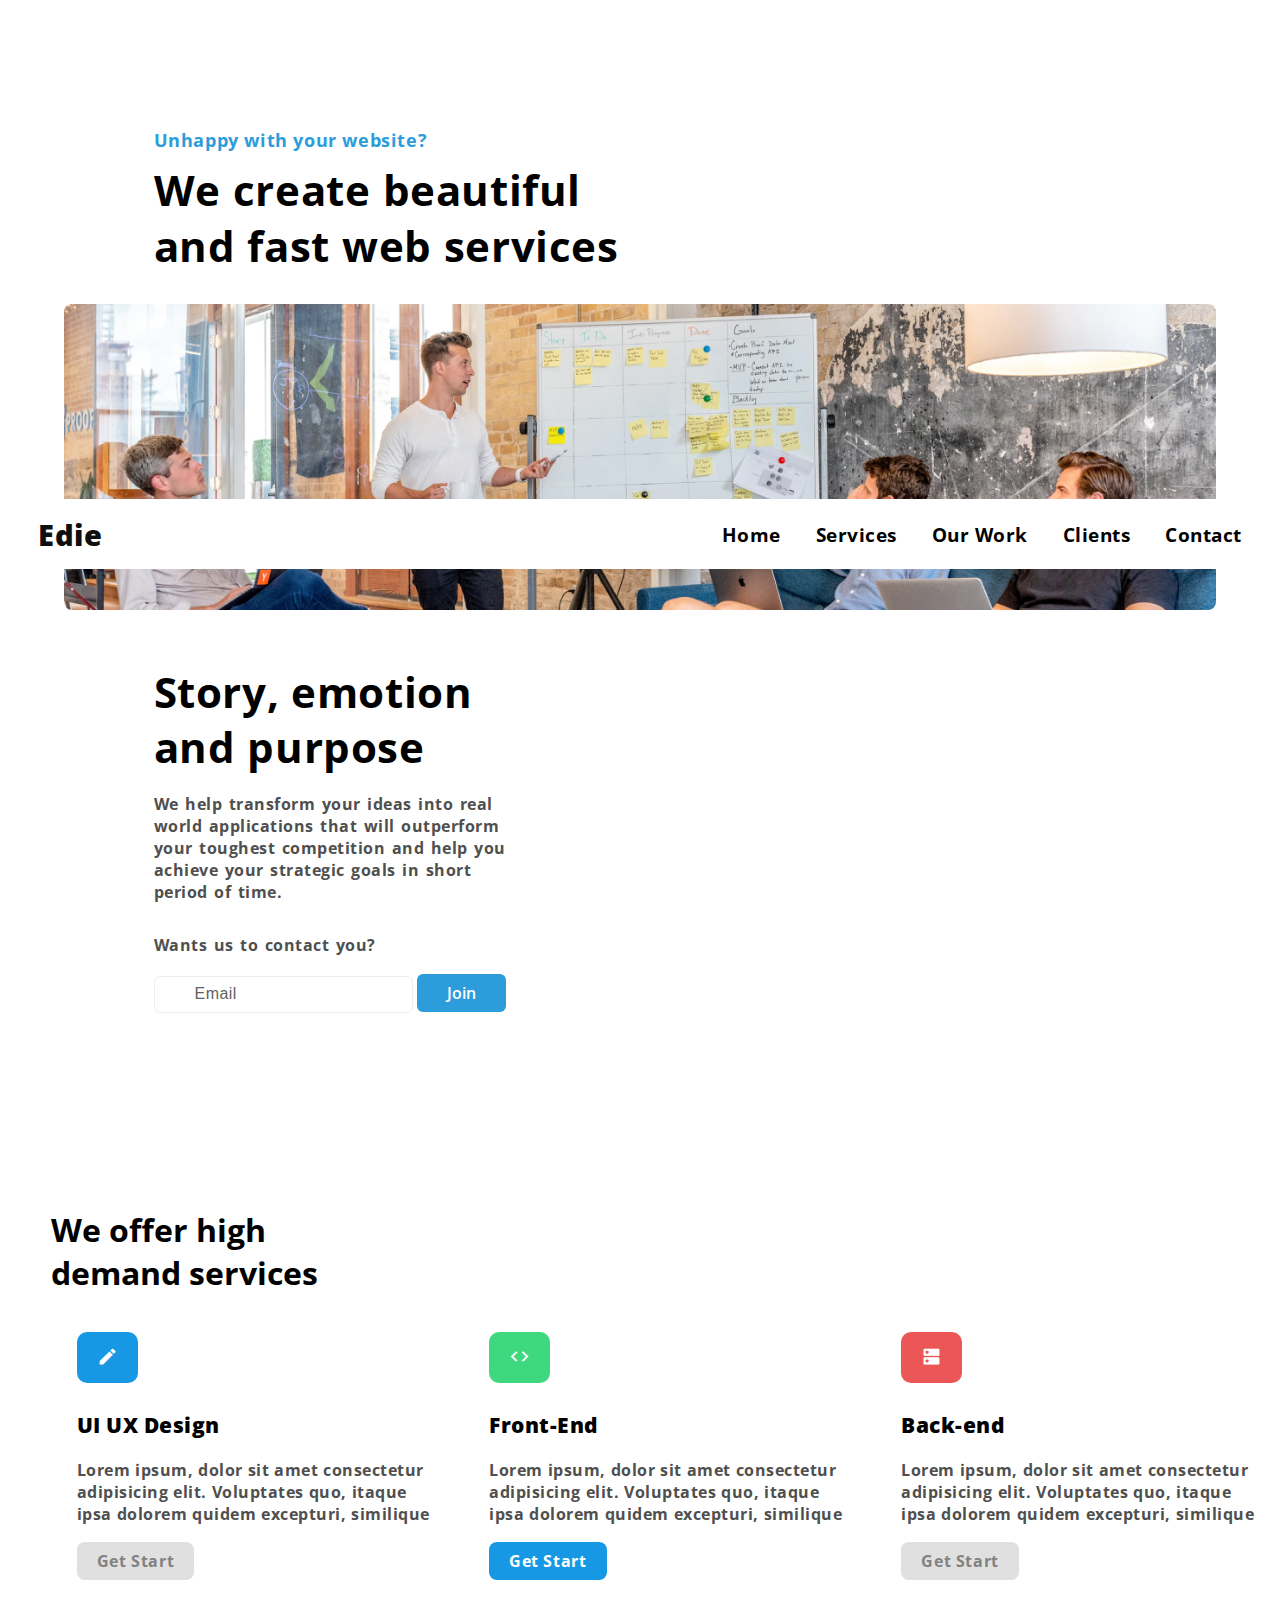
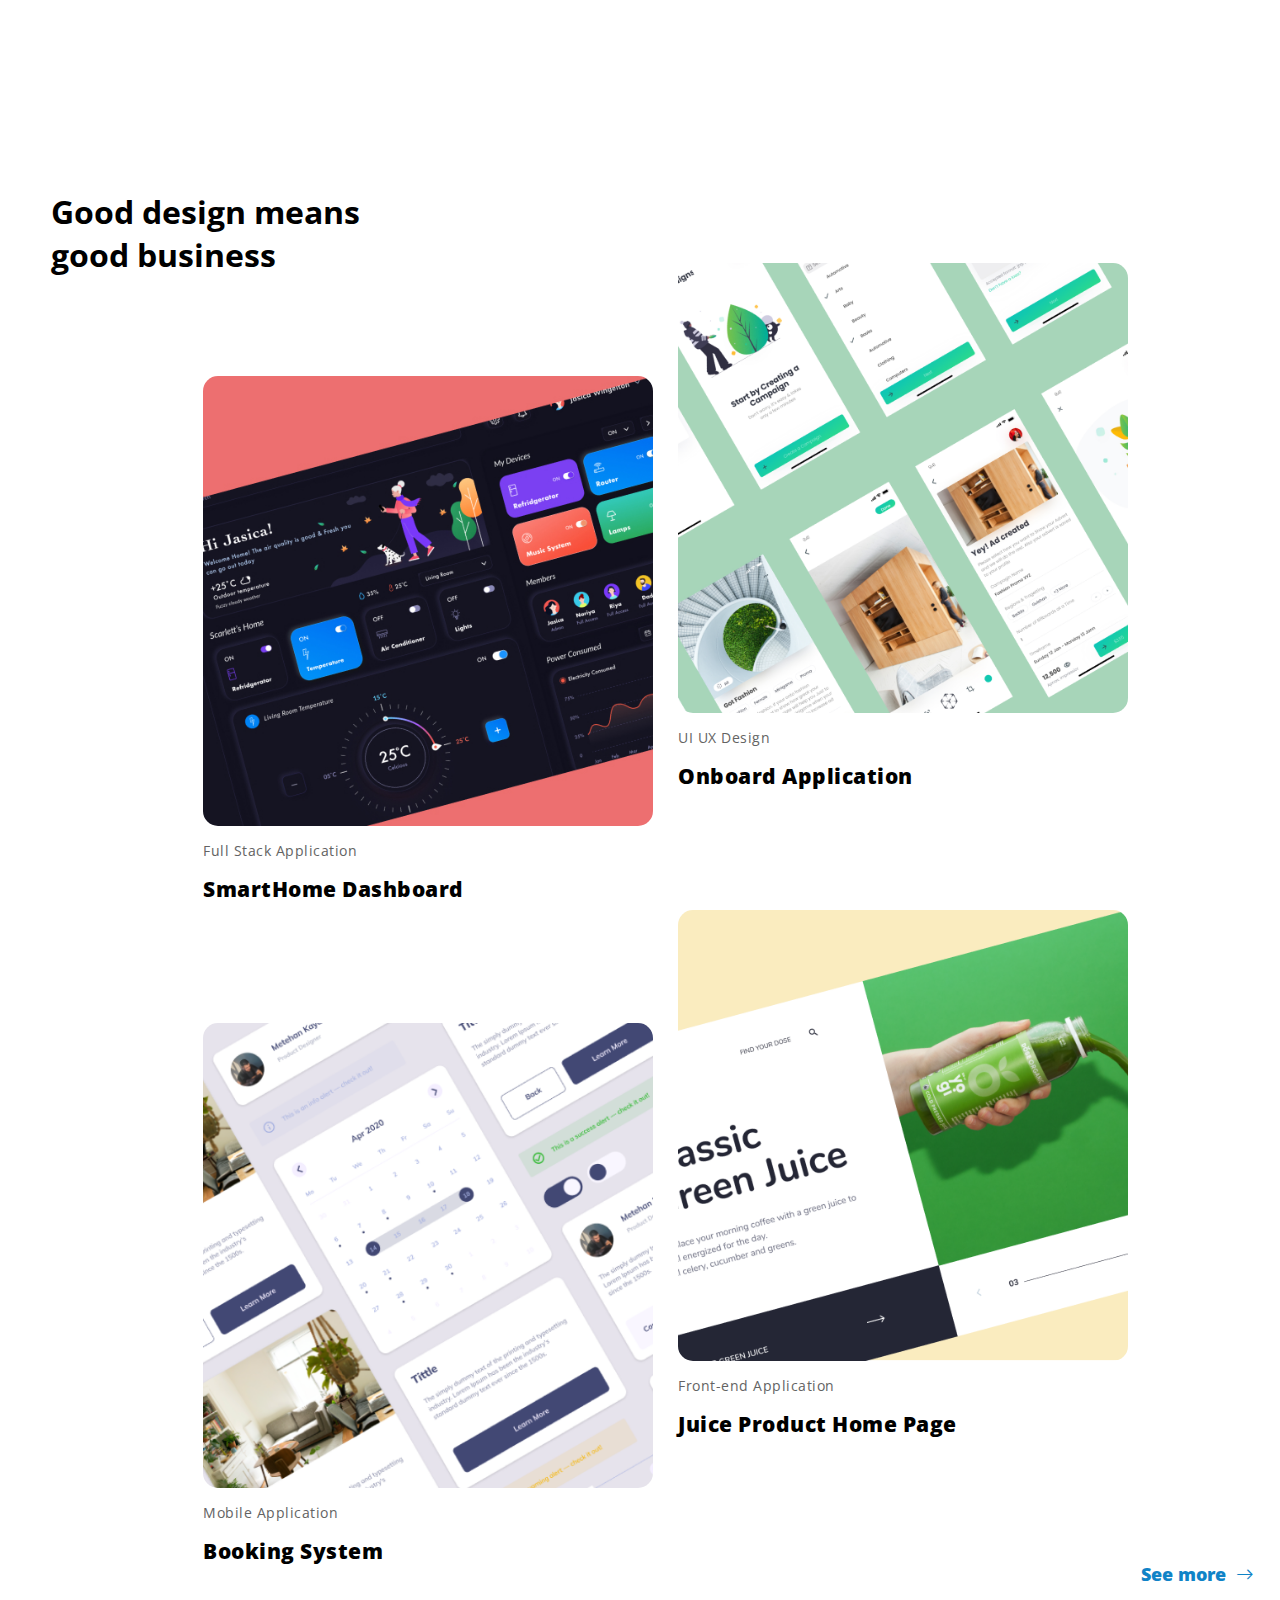
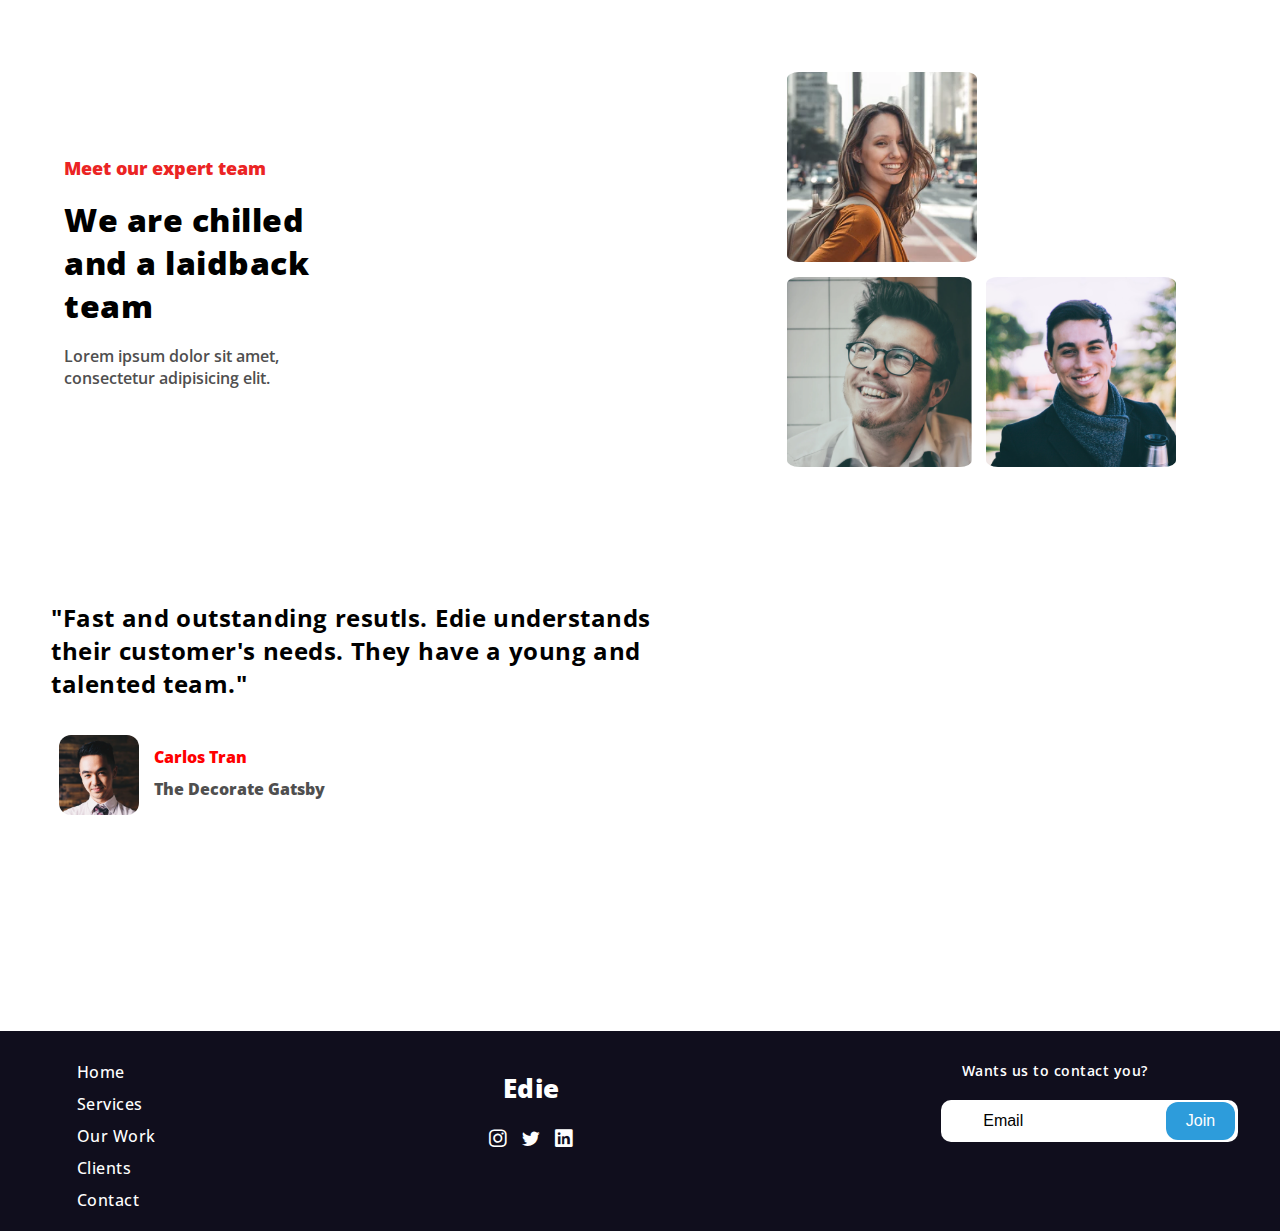
<file: Edie Home Page/index.html>
<!DOCTYPE html>
<html lang="en">
<head>
   <meta charset="UTF-8">
   <meta http-equiv="X-UA-Compatible" content="IE=edge">
   <meta name="viewport" content="width=device-width, initial-scale=1.0">
   <meta name="description" content="We created beautiful and fast services">
   <link rel="icon" href="Assets/devchallenges.png">
   <link rel="stylesheet" href="Final/style.css">
   <link href="https://fonts.googleapis.com/icon?family=Material+Icons"rel="stylesheet">
   <link rel="stylesheet" href="https://cdn.jsdelivr.net/npm/bootstrap-icons@1.8.1/font/bootstrap-icons.css">
   <title>Edie Home Page Portfolio</title>
</head>
<body>
   
      <!-- navigation menu bars start -->
     <nav>
        <div class="nav-title">
           <a translate="no" href="#edie">Edie</a>
        </div>
        <div id = "navbar-menu" class="navbar-menu">
           <span class="bar"></span>
           <span class="bar"></span>
           <span class="bar"></span>
        </div>
        <ul id = "nav-links" class="nav-links-container">
           <li><a href="#home">Home</a></li>
           <li><a href="#services">Services</a></li>
           <li><a href="#work">Our Work</a></li>
           <li><a href="#clients">Clients</a></li>
           <li><a href="#contact">Contact</a></li>
        </ul>
     </nav>
     <!-- navigation menu end -->

     <!-- main section start  -->
     <main id="home">
            <div class="edie-title">
                  <a href="#">Unhappy with your website?</a>
                  <h1>
                     We create beautiful <br> and fast web services
                  </h1>
            </div>
             
            <div class="edie-image-section">
              <a download href="#image">
                 <img src="Assets/heroImage.jpg" alt="edie hero image">
              </a>
            </div>

            <div class="edie-sub-title">
                 <h1>
                    Story, emotion <br> and purpose
                 </h1>
                 <p>
                  We help transform your ideas into real <br>
                  world applications that will outperform<br>
                  your toughest competition and help you<br>
                  achieve your strategic goals in short<br>
                  period of time.
                 </p>
                 <div class="edie-email">
                    <p>Wants us to contact you?</p>
                    <input placeholder="Email" type="email" autofocus>
                    <a href="#">Join</a>
                 </div>
            </div>
     </main>
     <!-- main section end  -->

     <!-- section start  -->
   <section id="services">
         <h2>
            We offer high <br> demand services
         </h2>
         <div class="section-container">
              <div class="ui-ux">
               <span class="material-icons">edit</span>
               <h3>UI UX Design</h3>
               <p>
                  Lorem ipsum, dolor sit amet consectetur<br>
                  adipisicing elit. Voluptates quo, itaque<br>
                   ipsa dolorem quidem excepturi, similique<br>
               </p>
               <a href="#ui-ux">Get Start</a>
              </div>
              <div class="front-end">
               <span class="material-icons">code</span>
               <h3>Front-End </h3>
               <p>
                  Lorem ipsum, dolor sit amet consectetur<br>
                  adipisicing elit. Voluptates quo, itaque<br>
                   ipsa dolorem quidem excepturi, similique<br>
                 
               </p>
               <a href="#front-end">Get Start</a>
              </div>
              <div class="back-end">
               <span class="material-icons">dns</span>
               <h3>Back-end</h3>
               <p>
                  Lorem ipsum, dolor sit amet consectetur<br>
                  adipisicing elit. Voluptates quo, itaque<br>
                   ipsa dolorem quidem excepturi, similique<br>
               </p>
               <a href="#back-end">Get Start</a>
              </div>
         </div>
   </section>
     <!-- section end -->
  <!-- header section start  -->
     <header id="work">
        <h2>Good design means <br> good business</h2>
     <div class="header-container">
      <div class="image-section-1">
         <div class="image-1">
            <a href="#"><img src="Assets/smarthome.jpg" alt="smarthome"></a>
            <figcaption>Full Stack Application</figcaption>
            <p>SmartHome Dashboard</p>
         </div>
         <div class="image-2">
            <a href="#"><img src="Assets/booking.png" alt="booking system"></a>
            <figcaption>Mobile Application</figcaption>
            <p>Booking System</p>
         </div>
      </div>
      <div class="image-section-2">
       <div class="image-3">
         <a href="#"><img src="Assets/onboard.png" alt="onboard"></a>
         <figcaption>UI UX Design</figcaption>
         <p>Onboard Application</p>
       </div>
       <div class="image-4">
         <a href="#"><img src="Assets/juice-product.png" alt="Juice Product"></a>
         <figcaption>Front-end Application</figcaption>
         <p>Juice Product Home Page</p>
       </div>
      </div>
     </div>

       <div class="header-link">
            <a href="#">See more <i class="bi bi-arrow-right"></i></a>
       </div>
     </header>
<!-- header section end-->
    
  <!-- clients section start -->
    <div class="clients-section" id="clients">
         <div class="client-sub-section">
            <a href="#">Meet our expert team</a>
            <h3>We are chilled <br> and a laidback <br> team </h3>
            <p>
               Lorem ipsum dolor sit amet, <br>
                consectetur adipisicing elit.
            </p>
         </div>
         <div class="client-img-section"> 
            <a href="#img"><img src="Assets/person3.png" alt="person1"></a>
            <div class="client-img-sub-section">
               <a href="#img"><img src="Assets/person2.png" alt="person2"></a>
               <a class="image-active" href="#img"><img src="Assets/person1.png" alt="person3"></a>
            </div>
         </div>
    </div>
   <!-- clients section end -->
<!-- 
   quotes section start  -->

   <div class="quote-container">
      <h3>
         "Fast and outstanding resutls. Edie understands <br>
          their customer's needs. They have a young and<br>
          talented team."
      </h3>
      <div class="quote-person">
          <div class="quote-person-img">
            <a href="#img"><img src="Assets/person4.png" alt="person"></a>
          </div>
            <div class="quote-text">
               <strong>Carlos Tran</strong>
               <p>The Decorate Gatsby</p>
            </div>
      </div>
   </div>
   
   <!-- quotes section end -->

   <!-- footer section start  -->
     <div id = "contact" class="footer-section-container">
           <div class="footer-links">
              <ul>
                 <li>
                    <a href="#home">Home</a>
                 </li>
                 <li>
                  <a href="#services">Services</a>
               </li>
               <li>
                  <a href="#work">Our Work</a>
               </li>
               <li>
                  <a href="#clients">Clients</a>
               </li>
               <li>
                  <a href="#contact">Contact</a>
               </li>
              </ul>
           </div>
           <div class="footer-icons">
                 <h3>
                    <a href="#">Edie</a>
                 </h3>
                 <div class="icon-links">
                  <a href="#instagram"><i class="bi bi-instagram"></i></a>
                  <a href="#twitter"><i class="bi bi-twitter"></i></a>
                  <a href="#linkedin"><i class="bi bi-linkedin"></i></a>
                 </div>
           </div>
           <div class="footer-contact">
              <p>Wants us to contact you?</p>
              <div class="contact-btn">
               <input type="email" placeholder="Email"required>
               <button type="submit">Join</button>
              </div>
           </div>
     </div>
   <!-- footer section end -->

   <script src="Final/script.js"></script>
</body>
</html>
</file>
<file: Edie Home Page/Final/style.css>
@import url('https://fonts.googleapis.com/css2?family=Open+Sans:wght@300&display=swap');
@import url('https://fonts.googleapis.com/css2?family=Open+Sans:wght@300&family=Roboto:ital,wght@0,100;0,300;1,100;1,300&display=swap');
*{
   text-decoration: none;
   list-style-type: none;
   box-sizing: border-box;
   padding: 0;
   margin: 0;
}
html{
   scroll-behavior: smooth;
}
body{
   /* font-family: 'Roboto', sans-serif; */
   font-family: 'Open Sans', sans-serif;
   height: 180vh;
   overflow-x: hidden;
}
/* navigation bars start*/
nav{
   display: flex;
   justify-content: space-between;
   align-items: center;
   flex-flow:row wrap;
   gap:0;
   position: fixed;
   top:0;
   left:0;
   background-color:#fff;
   z-index: 12;
   padding:.5% 3%;
   width: 100%;
   height: 70px;
   user-select: none;
}
nav .nav-title a{
   display: inline-block;
   font-size:1.8rem;
   font-weight: 900;
   letter-spacing: .5px;
   color: #000;
   transition: color .3s ease;
}
nav .nav-title a {
   color: rgb(15, 15, 15);
}
.nav-links-container  {
   display:flex;
   flex-direction: row;
   justify-content: center;
   align-items: center;
   gap:35px;
   flex-wrap: wrap;
}
.nav-links-container li a {
   display: inline-block;
   color:#000;
   font-size: 1.2rem;
   letter-spacing: .5px;
   font-weight: 700;
   transition:all .4s ease;
}
.nav-links-container li a:hover{
   color: rgb(20, 20, 20);
}
.navbar-menu{
     display: none;
}
.navbar-menu .bar{
   display: block;
   width: 28px;
   height: 3px;
   background-color: #000;
   cursor: pointer;
   margin: 3px;
}

/* navigation bars end */

/* main section start  */
main{
   margin-top: 10%;
   width: 100%;
}
main .edie-title{
   position: relative;
   left: 12%;
}
.edie-title a {
   display:block;
   font-size: 1.1rem;
   font-weight: 700;
   color: rgb(45,156,219);
   padding-bottom: 10px;
   letter-spacing: .6px;
   transform: color .3s ease;
}
.edie-title a:hover{
   color: rgb(37, 158, 228);
}
.edie-title h1 {
   font-size: 2.6rem;
   font-weight: 700;
   color: #000;
   letter-spacing: .6px;
   word-wrap: wrap;
   word-spacing: .5px;
}
.edie-image-section{
   margin-top: 30px;
}
.edie-image-section a {
   padding:0 5%;
}
.edie-image-section a img{
   display: inline-block;
   max-width: 90%;
   height: auto;
   border-radius: 8px;
}
main .edie-sub-title{
   position: relative;
   left: 12%;
   padding-top: 40px;
}
.edie-sub-title h1{
   font-size: 2.6rem;
   font-weight: 700;
   color: #000;
   letter-spacing: .6px;
   word-wrap: wrap;
   word-spacing: .5px;
   margin:10px 0;
   line-height: 55px;
}
.edie-sub-title p{
   color: rgb(79,79,79);
   font-size: 1rem;
   width: 100%;
   font-weight:700;
   padding:8px 0;
   word-wrap: wrap;
   word-spacing: 2px;
   letter-spacing: .5px;
}
.edie-sub-title .edie-email{
   display:inline-block;
   margin-top: 15px;
}
.edie-email p{
   margin-bottom: 10px;
   color: rgb(79,79,79);
   font-weight: 700;
}
.edie-email input{
   padding: 10px 40px;
   border-radius: 6px;
   outline: none;
   border: 1px solid rgb(238, 238, 238);
   transition: transform .4s ease;
   letter-spacing: .4px;
}
.edie-email input::placeholder{
   font-size: 1rem;
   color: rgb(97, 97, 97);
}
.edie-email input:hover{
   transform: translateY(-1px);
}
.edie-email input:focus{
   outline: none;
}
.edie-email a{
   display: inline-block;
   padding: 8px 30px;
   background-color:rgb(45,156,219);
   color: #fff;
   font-size: 1rem;
   font-weight: 600;
   border-radius: 6px;
   outline:none;
   transition: background-color .3s ease;
}
.edie-email a:hover{
   background-color:rgb(33, 166, 243);
}
/* main section end */

/* section start  */
section{
   position: relative;
   left: 2%;
   top:12%;
}
section h2{
   font-size: 2rem;
   padding: 0 2%;
}
section .section-container{
   padding:0 4%;
   margin-top: 3%;
   display: flex;
   justify-content:space-between;
   align-items: center;
   width: 100%;
   gap:35px;
   flex-flow: row wrap;
}
.section-container .ui-ux span{
   color:#fff;
   background-color: rgb(45,156,219);
   transition: background-color .4s ease;
}
.section-container .ui-ux span{
   background-color: rgb(22, 152, 228);
}
.section-container .front-end span{
   color:#fff;
   background-color: rgb(62, 216, 126);
   transition: background-color .4s ease;
}
.section-container .front-end span:hover{
   background-color: rgb(41, 235, 122);
}
.section-container .back-end span{
   color:#fff;
   background-color: rgb(235,87,87);
   transition: background-color .4s ease;
}
.section-container .back-end span:hover{
   background-color: rgb(252, 69, 69);
}
.section-container .ui-ux span,.front-end span,.back-end span{
   padding:15px 20px;
   border-radius: 10px;
   margin-bottom: 20px;
   cursor: pointer;
   font-size: 1.3rem;
}
.section-container .ui-ux h3,.front-end h3,.back-end h3{
   font-size: 1.3rem;
   color:#000;
   font-weight: 900;
   letter-spacing: .5px;
   padding:8px 0;
}
.section-container .ui-ux p,.front-end p,.back-end p{
   font-size: 1rem;
   width: 100%;
   font-weight: 700;
   color: rgb(79,79,79);
   word-wrap: wrap;
   word-spacing: .5px;
   letter-spacing: .5px;
   user-select: none;
   padding:12px 0;
}
.section-container .ui-ux a,.back-end a{
   background-color: rgb(224,224,224);
   color: rgb(130,130,130);
   font-weight: 700;
   letter-spacing: .6px;  
   padding:8px 20px;
   border-radius: 8px;
   display: inline-block;
   outline: none;
   margin-top: 5px;
   transform: background-color .3s ease;
}
.section-container .ui-ux a:hover,.back-end a:hover{
   background-color: rgb(224,224,224);
   color: rgb(77, 75, 75);
}
.section-container .front-end a {
   font-weight: 700;
   letter-spacing: .6px;
   padding:8px 20px;
   border-radius: 8px;
   display: inline-block;
   outline: none;
   margin-top: 5px;
   color: #fff;
   background-color: rgb(22, 152, 228);
   transition: background-color .3s ease;
}
.section-container .front-end a:hover {
   background-color: rgb(2, 162, 255);
}
/* section end */

/* header start */

header{
   position: relative;
   top:25%;
   left: 2%;
   /* height: 100%; */
}
header h2{
   font-size: 2rem;
   padding: 0 2%;
}
header .header-container{
   display: flex;
   justify-content:center;
   align-items: center;
   gap:25px;
   flex-flow:row wrap;
   transform: translateY(100px);
   width: 100%;

}
.header-container .image-section-1{
   display: flex;
   flex-direction: column;
   column-gap: 20px;
}
.image-section-1 .image-1 a img , .image-section-1 .image-2 a img{
   display:block;
   max-width: 450px;
   height: auto;
   border-radius: 15px;
}
.image-section-1 .image-1 figcaption, .image-section-1 .image-2 figcaption{
   color: rgb(99, 99, 99);
   font-size: .85rem;
   font-family: 700;
   letter-spacing: .5px;
   user-select: none;
   padding: 15px 0;
}
.image-section-1 .image-1 p, .image-section-1 .image-2 p{
   font-size: 1.3rem;
   color: #000;
   font-weight: 800;
   letter-spacing: .5px;
   user-select: auto;
}
.image-section-1 .image-2{
   transform: translateY(120px);
}
.image-section-2 .image-3 a img , .image-section-2 .image-4 a img{
   display:block;
   max-width: 450px;
   height: auto;
   border-radius: 15px;
}
.image-section-2 .image-3 figcaption, .image-section-2 .image-4 figcaption{
   color: rgb(99, 99, 99);
   font-size: .85rem;
   font-family: 700;
   letter-spacing: .5px;
   user-select: none;
   padding: 15px 0;
}
.image-section-2 .image-3 p, .image-section-2 .image-4 p{
   font-size: 1.3rem;
   color: #000;
   font-weight: 800;
   letter-spacing: .5px;
   user-select: auto;
}
.image-section-2 .image-3{
   transform: translateY(-120px);
}
header .header-link{
   user-select: auto;
   display: flex;
   justify-content: flex-end;
   align-items: center;
   padding:0 4%;
   margin-top: 17%;
   flex-wrap: wrap;
}
.header-link a {
   cursor: pointer;
   display: inline-block;
   font-size: 1.1rem;
   color: rgb(15, 131, 199);
   font-weight: 800;
   transition: color .4s ease;
}
.header-link a:hover{
   color: rgb(75, 159, 207);
}
.header-link a i {
   margin-left:5px;
}

/* header end */
/* clients section start */
.clients-section{
   position: relative;
   top: 30%;
   display: flex;
   justify-content:space-between;
   flex-wrap: wrap;
   flex-direction: row;
   align-items: center;
   /* height: 50%; */
   padding:0 5%;
}
.clients-section .client-sub-section a {
   color: rgb(235, 36, 36);
   font-size: 1.1rem;
   font-weight: 800;
   transition: color .4s ease;
}
.clients-section .client-sub-section a:hover{
   color: rgb(212, 20, 20);
}
.clients-section .client-sub-section h3{
   font-size: 2rem;
   font-weight: 800;
   letter-spacing: .5px;
   color:#000;
   padding:18px 0;
}
.clients-section .client-sub-section p{
   font-size: 1rem;
   color:rgb(79, 79, 79);
   font-weight: 600;
}
.clients-section .client-img-sub-section{
   display: block;
   margin-right: 40px;
}
.clients-section .client-img-section a img{
   display: inline-block;
   max-width: 250px;
   height: 200px;
   border-radius: 12px;
   padding:5px 0;
   transition: opacity .3s ease;
}
.clients-section .client-img-section a img:hover{
   opacity: .9;
}
.clients-section .client-img-sub-section a img:hover{
   opacity: .9;
}
.clients-section .client-img-sub-section .image-active{
   margin-left:10px;
}
/* clients section end */

/* quote section start */
.quote-container{
   position: relative;
   top:37%;
   left: 4%;
}
.quote-container h3{
   font-size: 1.5rem;
   color: #000;
   letter-spacing: .5px;
   word-wrap: wrap;
   word-spacing: .6px;
   font-family: 800;
   padding:10px 0;
}
.quote-person{
   padding-top: 2%;
   padding-left: 8px;
   width: 30%;
   display: flex;
   align-items: center;
   gap:15px;
}
.quote-person-img a img{
   display: inline-block;
   max-width: 80px;
   height: auto;
   border-radius: 12px;
}
.quote-text strong{
   color: red;
   font-weight: 800;
}
.quote-text p{
   padding: 10px 0;
   font-weight: 800;
   color:rgb(79,79,79)
}
/* quote section end */

/* footer section start  */
.footer-section-container{
   position: relative;
   top:50%;
   width: 100%;
   height: 200px;
   background-color: #100E1D;
   display: flex;
   justify-content:space-between;
   gap:25px;
   flex-flow:row wrap;
   flex-basis: 300px;
   user-select: auto;
   padding:2% 6%;
}
.footer-links ul li a{
   display: block;
   padding:5px 0;
   font-size: 1rem;
   color:#fff;
   font-weight: 500;
   letter-spacing: .5px;
   transition: color .4s ease;
}
.footer-links ul li a:hover{
   color:rgb(255, 250, 250);
}
.footer-icons h3 a{
   display: block;
   font-size: 1.6rem;
   padding:15px 0;
   font-weight: 800;
   letter-spacing: .5px;
   color: #fff;
   text-align: center;
}
.footer-icons .icon-links  {
   margin-top: 4px;
   display: flex;
   gap:15px;
   align-items: center;
}
.footer-icons .icon-links a {
   color: #fff;
   font-size: 1.1rem;
   transition: color .4s ease;
}
.footer-icons .icon-links a:hover{
   color: rgb(233, 227, 227);
}
.footer-contact p{
   font-size: .9rem;
   font-weight: 600;
   color: #fff;
   padding:5px 0;
   letter-spacing: .5px;
   text-align: center;
   user-select: none;
}
.footer-contact .contact-btn{
   margin-top: 15px;
   position: relative;
   left:35px;
}
.contact-btn input{
   background-color: #fff;
   padding:12px 45px;
   border-radius: 10px;
   font-size: 1rem;
   color: #000;
   outline: none;
   border: none;
   transition: all .4s ease;
   position: relative;
   top:0;
}
.contact-btn input::placeholder{
   color: #000;
   transform: translateX(-3px);
}
.contact-btn input:focus{
   border: none;
   outline: none;
   transform: translateY(-1px);
}
.contact-btn button{
   background-color: #2D9CDB;
   color: #fff;
   display: inline-block;
   padding: 10px 20px;
   border-radius: 12px;
   font-size: 1rem;
   font-weight: 500;
   text-align: center;
   border: none;
   outline: none;
   position: absolute;
   right: 3px;
   top:1.4px;
   cursor: pointer;
   transition: all .4s ease;
}
.contact-btn button:hover{
   background-color: #108ad1;
}
/* 
footer section end */

/* media query section :start */

/* for medium screen devices 768px start point */


/* for medium screen devices 768px end point */
@media screen and (max-width:768px) {
   body{
      overflow-x: hidden;
   }
   nav{
      width: 100%;
   }
   .navbar-menu{
      display: block;
      position: relative;
      right: 2%;
      transition: border .3s ease;
   }
   .nav-links-container{
      display: none;
   }
   .nav-links-container.show{
      position: fixed;
      top:-60px;
      z-index: 12;
      transform: translate(-80px,-60px);
      width: 65%;
      height: 120%;
      background-color:rgb(248, 241, 241);
      display: flex;
      flex-direction: column;
      justify-content: center;
      align-items: center;
      transition:all .7s ease;
   }
   .nav-links-container li:hover{
      border-bottom: 1px solid rgb(255, 255, 255);
      background-color:rgb(238, 238, 238);
      padding:0 45px;
   }
   main {
      position: relative;
      top:5%;  
   }
   section h2{
      padding-bottom: 20px;
   }
   section .section-container{
      display: flex;
      gap:40px;
      padding:0 5%;
   }
   .section-container .front-end,.back-end{
      margin-top:20px;
   }
   header{
      position: relative;
      top:18%;
   }
   header h2{
      margin-bottom: -20px;
   }
   .header-container .image-section-1 .image-2{
      transform: translateY(50px);
   }
  .header-container .image-section-2 .image-3 {
     transform: translateY(100px);
   } 
   .header-container .image-section-2 .image-4{
      transform: translateY(150px);
   } 
   header .header-link{
      transform: translateY(180px);
   }
   .clients-section{
      position: relative;
      top:40%;
   }
   .clients-section .client-sub-section{
      padding:20px 0;
   }
   .quote-container{
      width: 100%;
      position: relative;
      top:45%;
   }
   .quote-container h3{
      width: 100%;
      font-size: 1.2rem;
      letter-spacing: .4px;
      word-spacing: 1px;
      padding:20px 0;
      line-height:35px;
   }
   .quote-person .quote-person-img a img{
       max-width: 200px;
       height: auto;
       border-radius: 6px;
   }
   .quote-person .quote-text{
      user-select: none;
      width: 100%;
      transform: translateX(20px);
   }
   .quote-person .quote-text strong{
      font-size: 1.1rem;
      text-align: center;
   }
   .footer-section-container{
      display: flex;
      flex-direction:row;
      height: 300px;
   }
   .footer-section-container .footer-contact{
      margin-left: 30px;
      padding:5px 0;
   }
}
/* for medium screen devices 768px end point */

/* for medium screen devices 576px start point */

@media screen and (max-width:576px) {
   .navbar-menu{
      position: relative;
      right: 3%;
   }
   .footer-section-container .footer-links{
      /* background-color: blue; */
      width: 100%;
   }
   .footer-section-container .footer-contact{
       transform: translateX(-25px);
   }
}
/* small devices */
@media screen and (max-width:480px) {
   .navbar-menu{
      position: relative;
      right: 3%;
   }
   .header-container{
      /* background-color: blueviolet; */
      position: relative;
      right: 20px;
   }
   .header-container .image-section-1 .image-1 a img, .image-section-1 .image-2 a img ,
   .image-section-2 .image-3 a img, .image-section-2 .image-4 a img
   {
      max-width: 400px;
      height: auto;
   }
   .footer-section-container{
      height: 430px;
   }
   .footer-section-container .footer-contact{
      margin-top: 15px;
      transform: translateX(-80px);
   }
}

/* small small devices  */

@media screen and (max-width:320px) {

   nav{
      position: relative;
      top:8px;
   }
   .nav-links-container.show{
      margin-left: 20px;
   }
   .navbar-menu {
      position: relative;
      right: 3%;
   }
   .edie-title h1{
      width: 70%;
      font-size: 2.2rem;
   }
   .edie-sub-title h1{
      font-size: 2rem;
      line-height: 40px;
   }
   .edie-sub-title p{
      font-size: .9rem;
      width: 60%;
   }
   .edie-email a {
      margin-top: 10px;
      padding:8px 45px;
   }
   .header-container{
      height: 120%;
   }
   .header-container .image-section-1 .image-1 a img, .image-section-1 .image-2 a img ,
   .image-section-2 .image-3 a img, .image-section-2 .image-4 a img
   {
      max-width: 250px;
      height: auto;
      margin-left: 12px;
   }
   .header-link a{
      transform: translate(-10px,40px);
   }
   .clients-section{
      margin-top: 45px;
   }
   .client-img-section .client-img-sub-section .image-active{
      display: block;
      transform: translateX(-10px);
   }
   
   .quote-container h3{
      font-size: 1.3rem;
   }
   .quote-person{
      padding:8px 0;
      margin-top: 10px;
   }
  .quote-person .quote-person-img a img{
      max-width: 150px;
   }
}

/* media query section :end */
</file>
